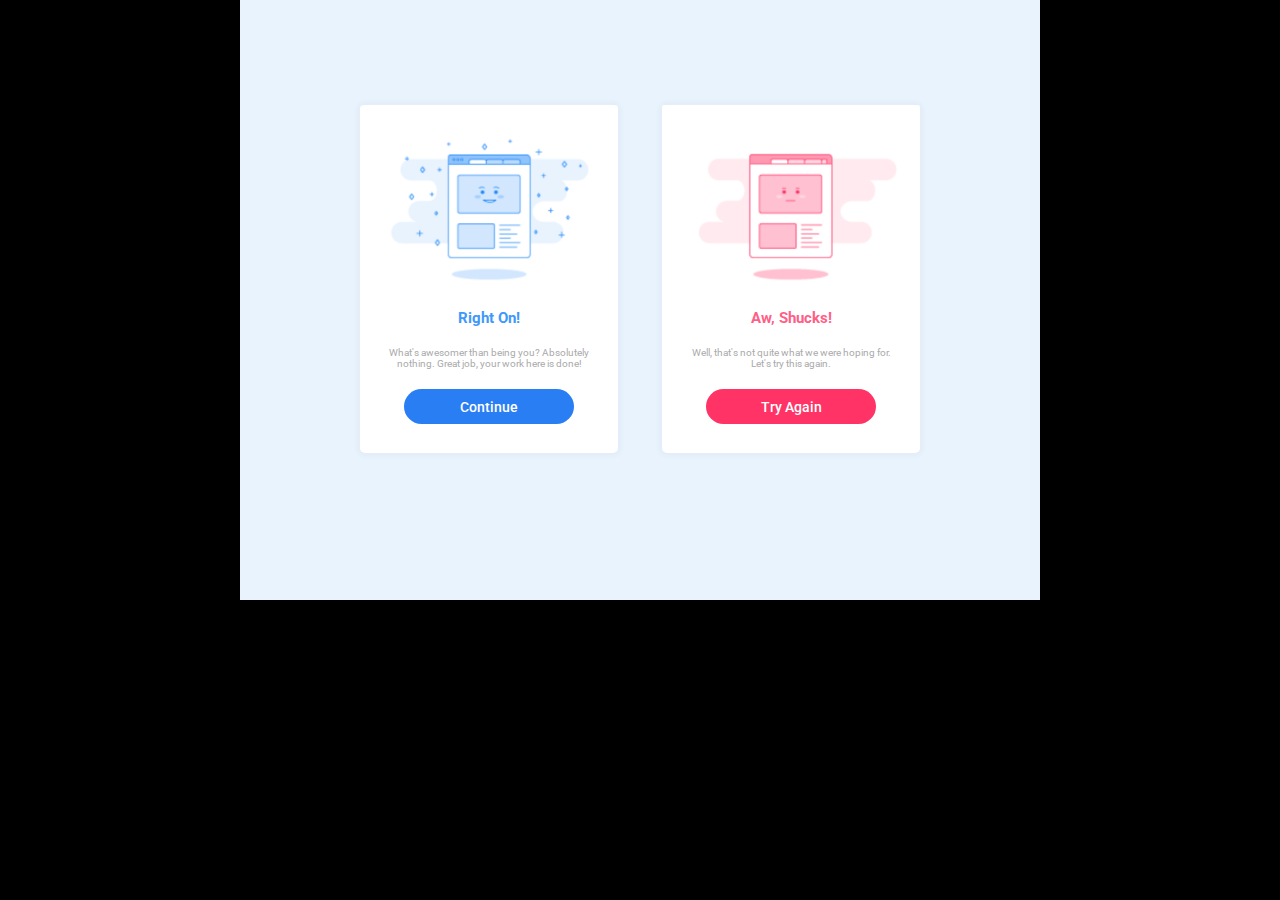
<file: ex1/index.html>
<!DOCTYPE html>
<html lang="en">
  <head>
    <meta charset="UTF-8" />
    <meta name="viewport" content="width=device-width, initial-scale=1.0" />
    <title>Document</title>
    <link rel="stylesheet" href="style.css" />
    <link
      href="https://fonts.googleapis.com/css2?family=Roboto:wght@300;400;500;700&display=swap"
      rel="stylesheet"
    />
  </head>
  <body>
    <div class="container">
        <div class="card">
          <img class="card__image" src="./images/1.PNG" alt="" />
          <h2 class="card__title card__title--blue">Right On!</h2>
          <p class="card__description">
            What's awesomer than being you? Absolutely nothing. Great job, your
            work here is done!
          </p>
          <div class="card__button card__button--blue">Continue</div>
        </div>
        <div class="card">
            <img class="card__image" src="./images/2.PNG" alt="" />
            <h2 class="card__title card__title--red">Aw, Shucks!</h2>
            <p class="card__description">
              Well, that's not quite what we were hoping for. Let's try this again.
            </p>
            <div class="card__button card__button--red">Try Again</div>
          </div>
    </div>
  </body>
</html>
</file>
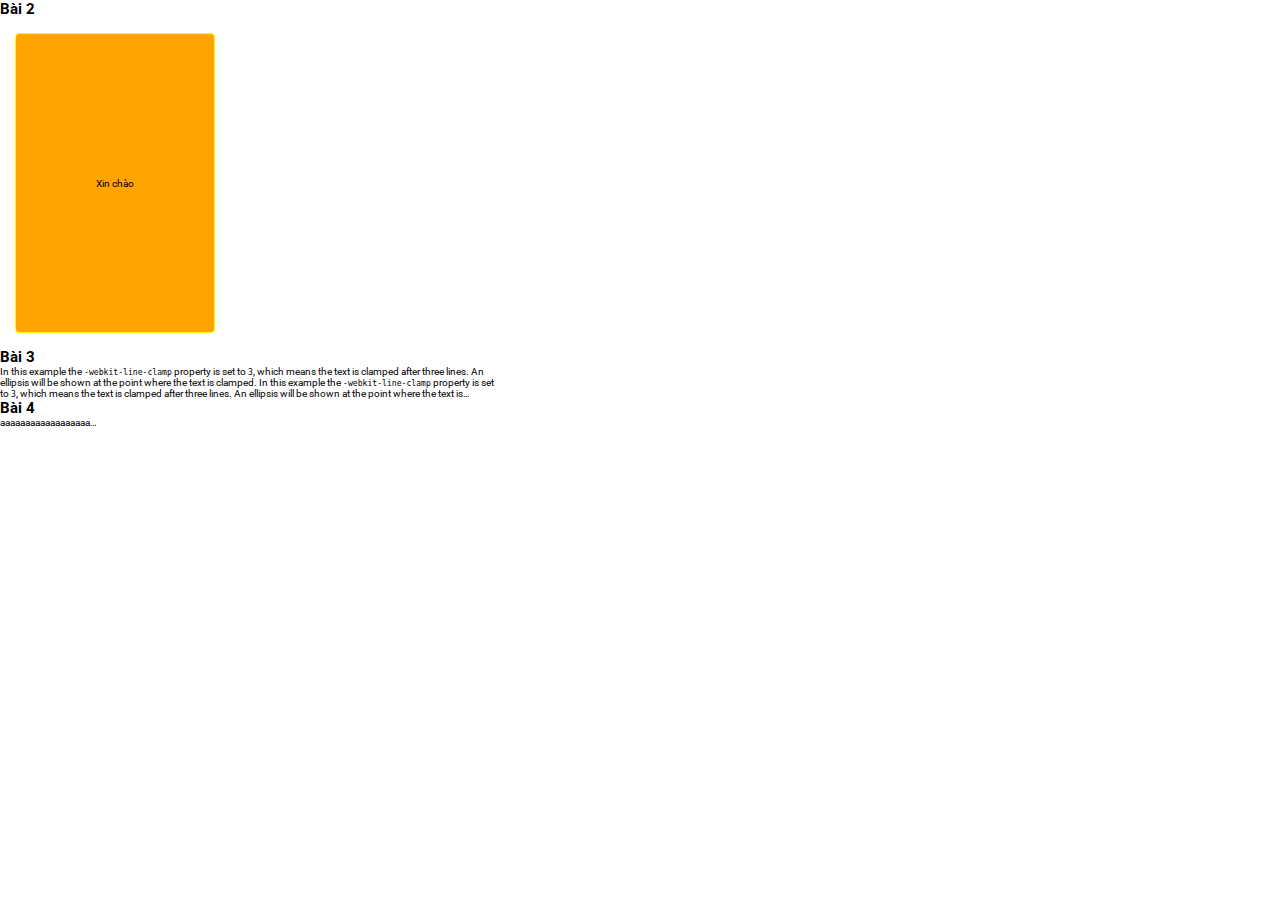
<file: ex2_3_4/index.html>
<!DOCTYPE html>
<html lang="en">
  <head>
    <meta charset="UTF-8" />
    <meta name="viewport" content="width=device-width, initial-scale=1.0" />
    <title>Document</title>
    <link rel="stylesheet" href="style.css" />
    <link
    href="https://fonts.googleapis.com/css2?family=Roboto:wght@300;400;500;700&display=swap"
    rel="stylesheet"
  />
  </head>
  <body>
    <h2>Bài 2</h2>
    <div class="box">Xin chào</div>
    <h2>Bài 3</h2>
    <p class="_3">
        In this example the <code>-webkit-line-clamp</code> property is set to
        <code>3</code>, which means the text is clamped after three lines. An
        ellipsis will be shown at the point where the text is clamped. In this
        example the <code>-webkit-line-clamp</code> property is set to
        <code>3</code>, which means the text is clamped after three lines. An
        ellipsis will be shown at the point where the text is clamped In this
        example the <code>-webkit-line-clamp</code> property is set to
        <code>3</code>, which means the text is clamped after three lines. An
        ellipsis will be shown at the point where the text is clamped
      </p>

    <h2>Bài 4</h2>
    <div class="_4">
      [base64]
    </div>


  </body>
</html>
</file>
<file: ex1/style.css>
* {
    padding: 0;
    margin: 0;
    box-sizing: border-box;
}
html {
    font-size: 62.5%;
}
body {
    background: black;
}
.container {
   width: 80rem;
   height: 60rem;
   display: flex;
   justify-content: space-between;

   background-color: #E8F3FE;

   margin: 0 auto;
   padding: 105px 120px;
}
.card {
width: 25.8rem;
height: 34.8rem;
  border-radius: 5px;
background-color: #FFFFFF;

font-family: 'Roboto', sans-serif;
text-align: center;
box-shadow: 0 0 4px 4px rgba(0, 0, 0, 0.025);
}
.card__image {
    width: 100%;
    margin: 0 auto 2.5rem;

}
.card__title {

}
.card__title--blue {
    color: #4099FA;
}
.card__title--red {
    color: #FF5F87;
}
.card__description {
    color: #AAAAAB;
    margin: 2rem;
    font-size: 1rem;
}
.card__button {
    width: 17rem;
    height: 3.5rem;

    margin: 0 auto;
    text-align: center;
    padding: 1rem;

    color: white;
    font-weight: 500;
    font-size: 1.4rem;

    border-radius: 4rem;

    cursor: pointer;
}
.card__button--blue {
    background-color: #2A7EF3;
}
.card__button--blue:hover {
    background-color: #5699f6;
}
.card__button--red {
    background-color: #FF3366;
}
.card__button--red:hover {
    background-color: #f46286;
}
</file>
<file: ex2_3_4/style.css>
html {
  font-size: 62.5%;
  font-family: 'Roboto', sans-serif;
}
* {
  margin: 0;
  padding: 0;
}

.box {
  width: 20rem;
  height: 30rem;
  box-sizing: border-box;
  background-color: #ffa400;

  border: solid 0.1rem yellow;
  border-radius: 0.4rem;

  margin: 1.5rem;
  padding: 1rem;

  display: flex;
  justify-content: center;
  align-items: center;
}

/* Bài 3 */
._3 {
  max-width: 50rem;

  display:-webkit-box ;
  -webkit-box-orient: vertical;
  -webkit-line-clamp: 3;
  overflow: hidden;
}

/* Bài 4 */
._4 {
  max-width: 10rem;
  overflow: hidden;
  text-overflow: ellipsis;
}
</file>
